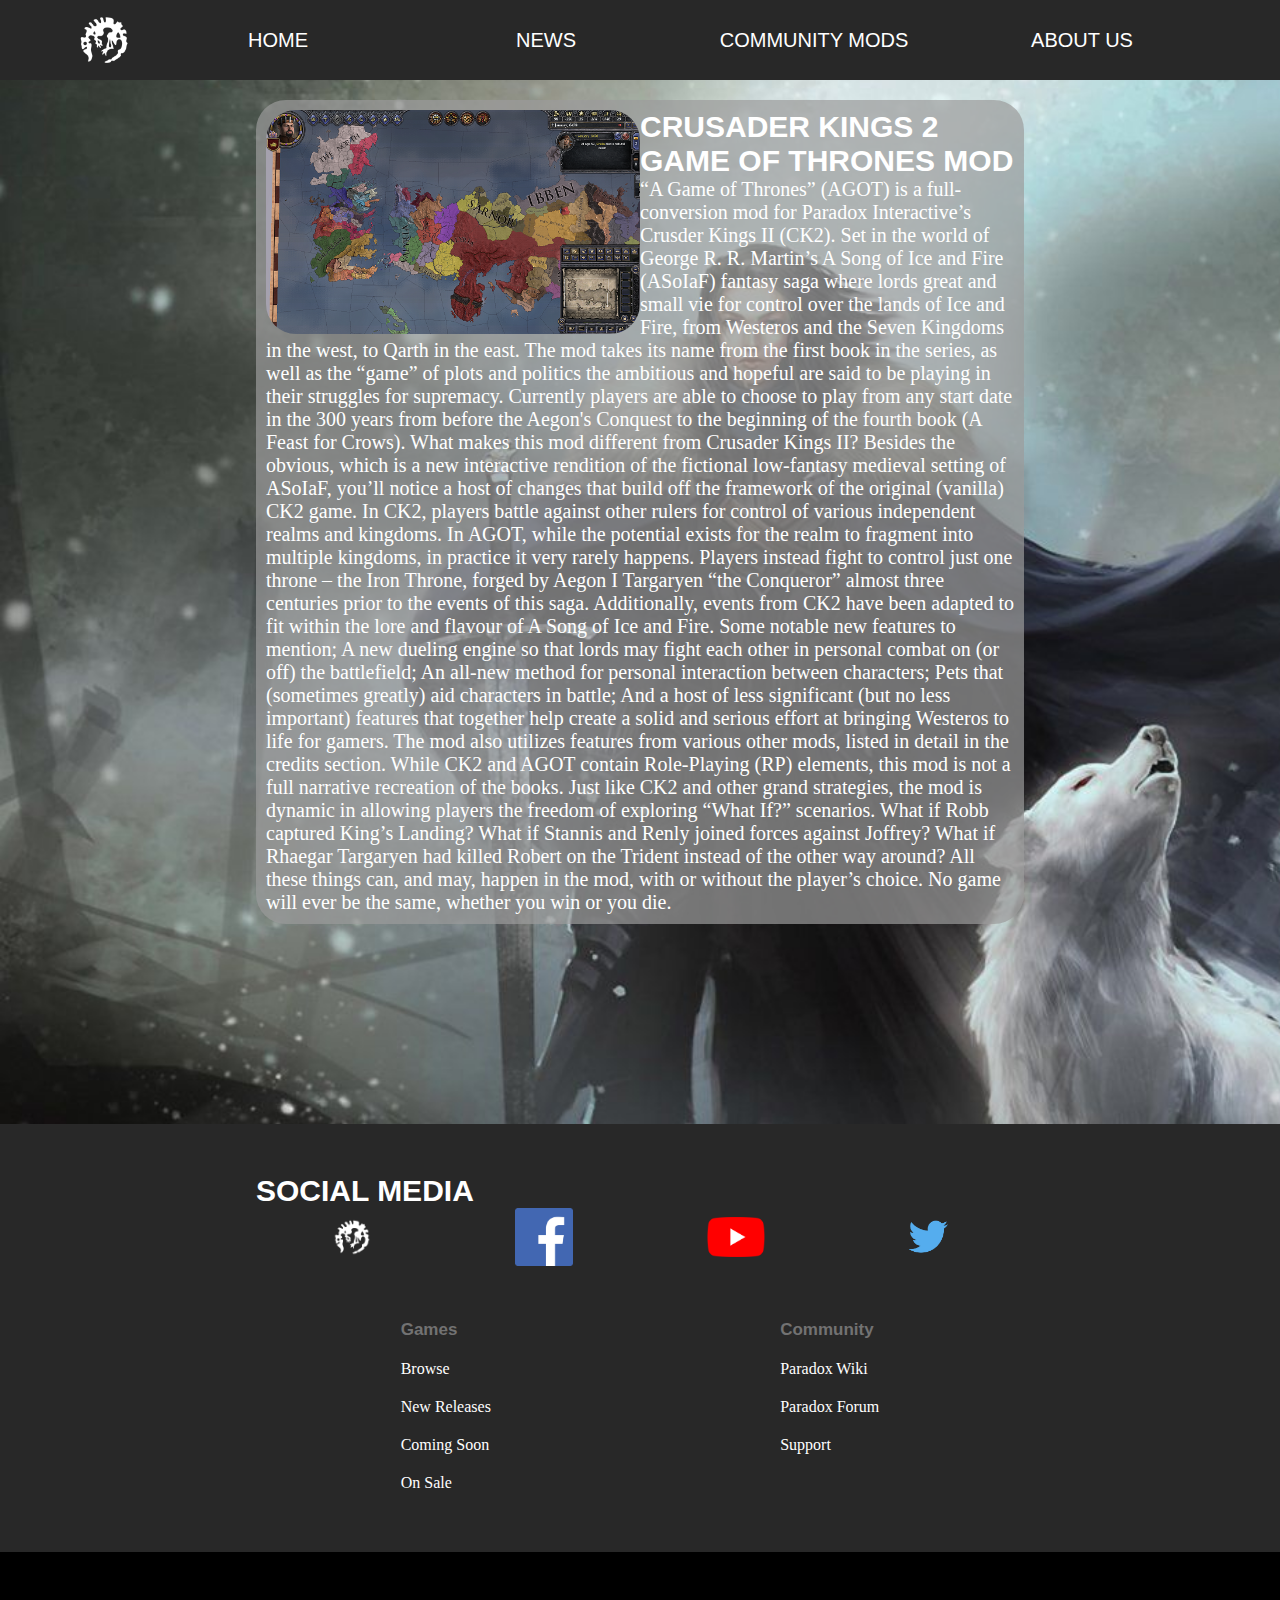
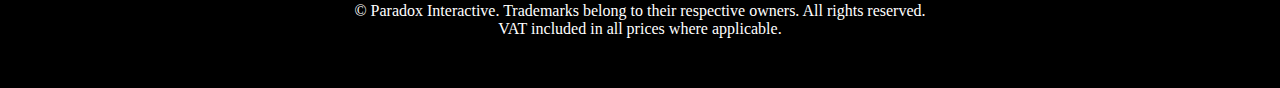
<file: myCommunityMods_ck2.html>
<!DOCTYPE html>
<html lang="en">

<head>
    <meta charset="UTF-8">
    <meta http-equiv="X-UA-Compatible" content="IE=edge">
    <meta name="viewport" content="width=device-width, initial-scale=1.0">
    <link rel="stylesheet" href="main.html">
    <link rel="stylesheet" href="css/styleMain.css">
    <title>Paradox Interactive</title>
    <link rel="icon" href="Images/Paradox_WhiteLogo.png">
    <script src="jquery-3.6.0.min.js"></script>
</head>

<body id="styleCommunityMods_ck2">
    <div class="header">
        <nav>
            <img src="Images/Paradox_WhiteLogo.png" alt="">
            <div class="navbar">
                <a class="bars" href="main.html">Home</a>
                <a class="bars" href="news.html">news</a>
                <div class="bars special">
                    community mods
                    <div class="dropDown">
                        <a href="/myCommunityMods_hoi4.html">Hearts Of Iron IV</a>
                        <a href="/myCommunityMods_ck2.html">Crusader Kings 2 </a>
                    </div>
                </div>
                <a class="bars" href="aboutUs.html">About us</a>
            </div>
        </nav>
    </div>

    <div class="main">
        <div class="description">

            <img src="Images/ck2_gameofthrones1.png" alt="">
            <h1>Crusader Kings 2 Game of thrones mod</h1>
            <p>“A Game of Thrones” (AGOT) is a full-conversion mod for Paradox Interactive’s Crusder Kings II (CK2). Set in the world of George R. R. Martin’s A Song of Ice and Fire (ASoIaF) fantasy saga where lords great and small vie for control over the
                lands of Ice and Fire, from Westeros and the Seven Kingdoms in the west, to Qarth in the east. The mod takes its name from the first book in the series, as well as the “game” of plots and politics the ambitious and hopeful are said to
                be playing in their struggles for supremacy. Currently players are able to choose to play from any start date in the 300 years from before the Aegon's Conquest to the beginning of the fourth book (A Feast for Crows). What makes this mod
                different from Crusader Kings II? Besides the obvious, which is a new interactive rendition of the fictional low-fantasy medieval setting of ASoIaF, you’ll notice a host of changes that build off the framework of the original (vanilla)
                CK2 game. In CK2, players battle against other rulers for control of various independent realms and kingdoms. In AGOT, while the potential exists for the realm to fragment into multiple kingdoms, in practice it very rarely happens. Players
                instead fight to control just one throne – the Iron Throne, forged by Aegon I Targaryen “the Conqueror” almost three centuries prior to the events of this saga. Additionally, events from CK2 have been adapted to fit within the lore and
                flavour of A Song of Ice and Fire. Some notable new features to mention; A new dueling engine so that lords may fight each other in personal combat on (or off) the battlefield; An all-new method for personal interaction between characters;
                Pets that (sometimes greatly) aid characters in battle; And a host of less significant (but no less important) features that together help create a solid and serious effort at bringing Westeros to life for gamers. The mod also utilizes
                features from various other mods, listed in detail in the credits section. While CK2 and AGOT contain Role-Playing (RP) elements, this mod is not a full narrative recreation of the books. Just like CK2 and other grand strategies, the mod
                is dynamic in allowing players the freedom of exploring “What If?” scenarios. What if Robb captured King’s Landing? What if Stannis and Renly joined forces against Joffrey? What if Rhaegar Targaryen had killed Robert on the Trident instead
                of the other way around? All these things can, and may, happen in the mod, with or without the player’s choice. No game will ever be the same, whether you win or you die.</p>

        </div>
    </div>

    <div class="footer">
        <div class="contacts">
            <h1>Social Media</h1>
            <ul>
                <li><img src="Images/Paradox_WhiteLogo.png" alt=""></li>
                <li>
                    <a href=""><img src="Images/fb.png" alt=""></a>
                </li>
                <li>
                    <a href=""><img src="Images/youtube.png" alt=""></a>
                </li>
                <li>
                    <a href=""><img src="Images/twitter.png" alt=""></a>
                </li>
            </ul>
        </div>

        <div class="contacts footer_links">
            <div>
                <h2>Games</h2>
                <ul class="games">
                    <li><a href="#">Browse</a></li>
                    <li><a href="#">New Releases</a></li>
                    <li><a href="#">Coming Soon</a></li>
                    <li><a href="#">On Sale</a></li>
                </ul>
            </div>
            <div>
                <h2>Community</h2>
                <ul class="community">
                    <li><a href="#">Paradox Wiki</a></li>
                    <li><a href="#">Paradox Forum</a></li>
                    <li><a href="#">Support</a></li>
                </ul>
            </div>
        </div>

        <div class="copyright">
            <div class="trademark">
                <p>© Paradox Interactive. Trademarks belong to their respective owners. All rights reserved.</p>
                <p> VAT included in all prices where applicable. </p>
            </div>
        </div>

    </div>
    <!--footer-->

    <script>
        $('.special').hover(function() {
            $('.dropDown').slideToggle(100);
        });
    </script>
</body>

</html>
</file>
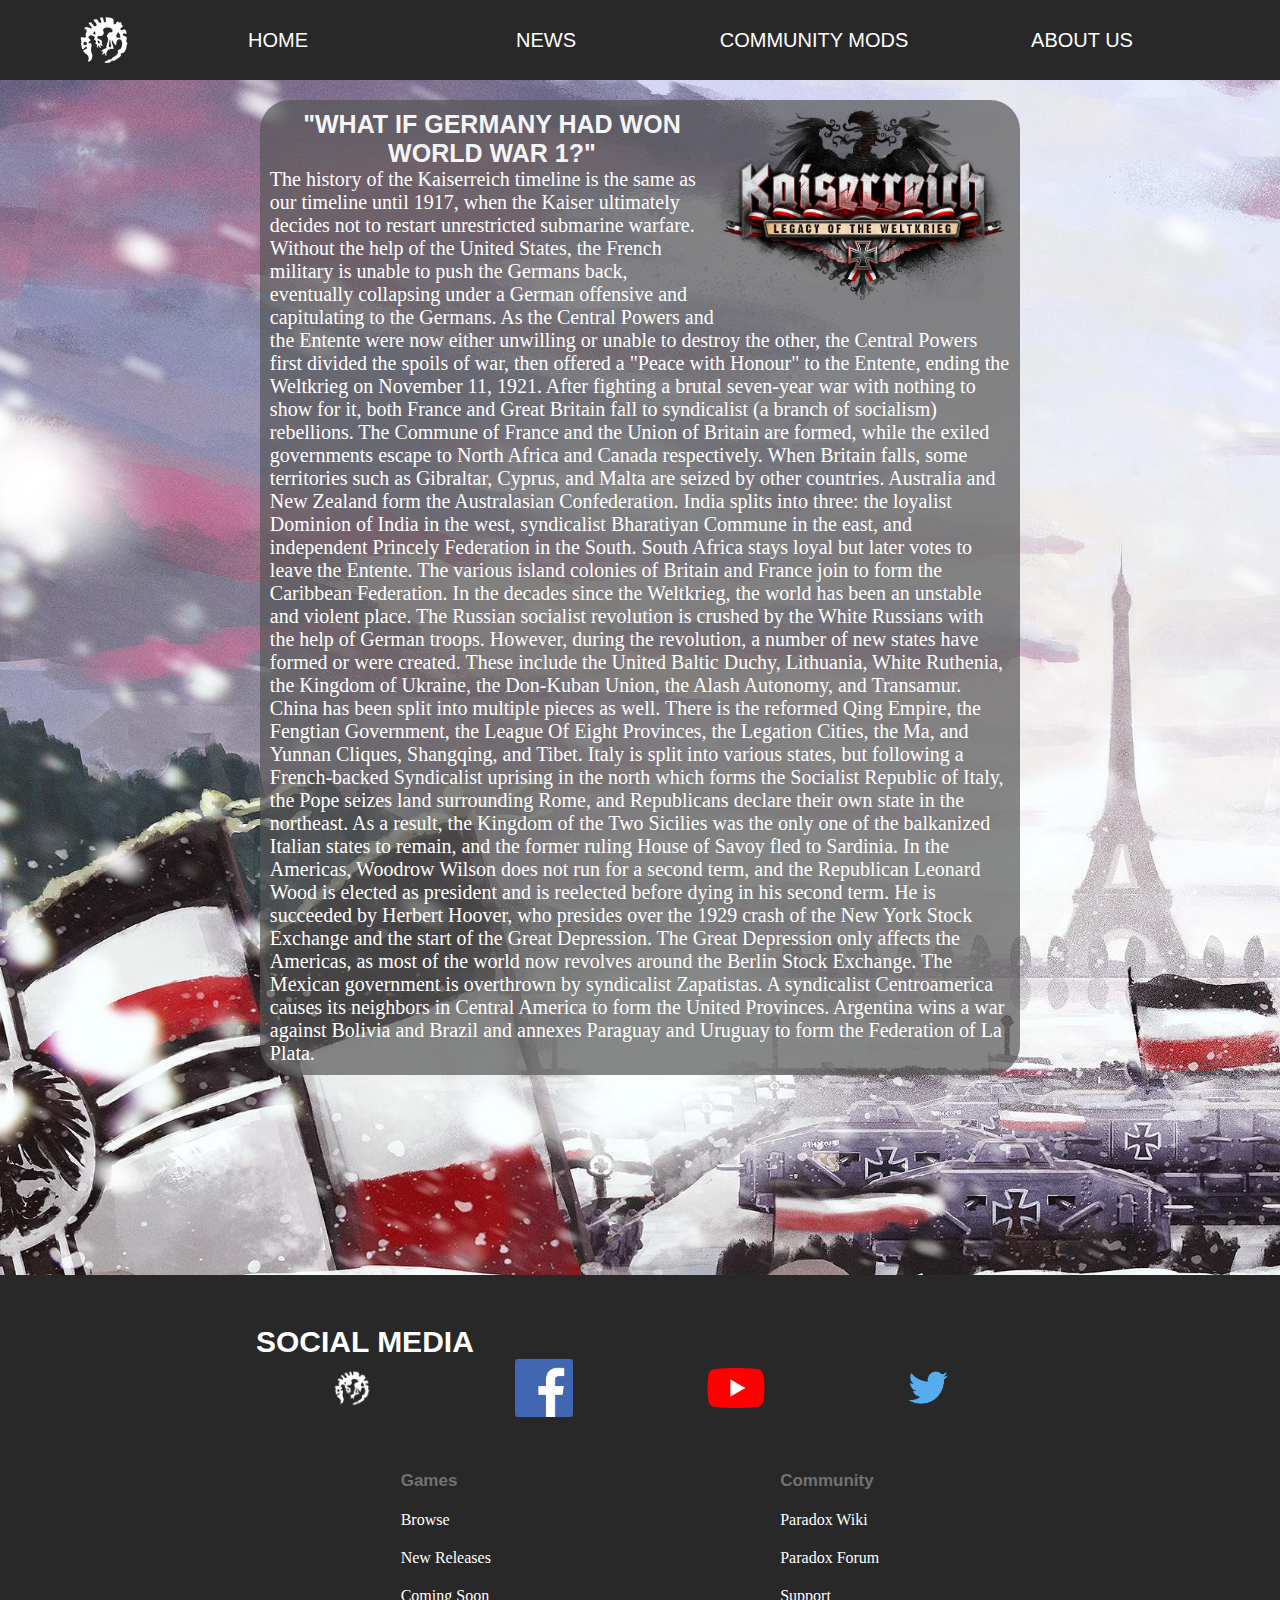
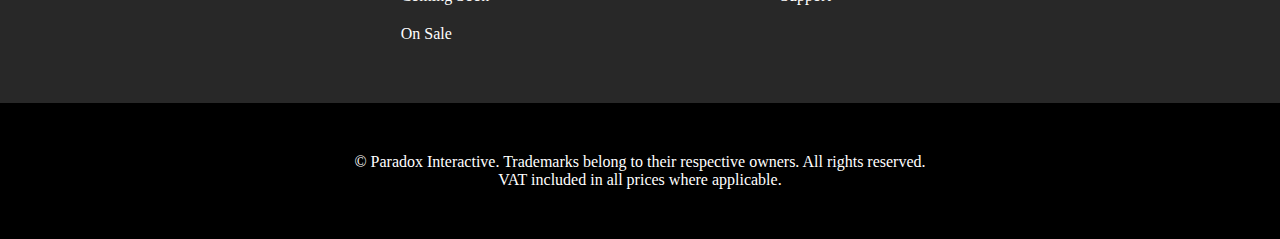
<file: myCommunityMods_hoi4.html>
<!DOCTYPE html>
<html lang="en">

<head>
    <meta charset="UTF-8">
    <meta http-equiv="X-UA-Compatible" content="IE=edge">
    <meta name="viewport" content="width=device-width, initial-scale=1.0">
    <link rel="stylesheet" href="main.html">
    <link rel="stylesheet" href="css/styleMain.css">

    <title>Paradox Interactive</title>
    <link rel="icon" href="Images/Paradox_WhiteLogo.png">
    <script src="jquery-3.6.0.min.js"></script>
</head>

<body id="styleCommunityMods_hoi4">
    <div class="header">
        <nav>
            <img src="Images/Paradox_WhiteLogo.png" alt="">
            <div class="navbar">
                <a class="bars" href="main.html">Home</a>
                <a class="bars" href="news.html">news</a>
                <div class="bars special">
                    community mods
                    <div class="dropDown">
                        <a href="/myCommunityMods_hoi4.html">Hearts Of Iron IV</a>
                        <a href="/myCommunityMods_ck2.html">Crusader Kings 2 </a>
                    </div>
                </div>
                <a class="bars" href="aboutUs.html">About us</a>
            </div>
        </nav>
    </div>

    <div class="main">
        <div class="description">
            <img id="kaiserreich_head" src="Images/kaiserreich_logo.png" alt="">
            <h1>"What if Germany had won World War 1?"</h1>
            <p>The history of the Kaiserreich timeline is the same as our timeline until 1917, when the Kaiser ultimately decides not to restart unrestricted submarine warfare. Without the help of the United States, the French military is unable to push
                the Germans back, eventually collapsing under a German offensive and capitulating to the Germans. As the Central Powers and the Entente were now either unwilling or unable to destroy the other, the Central Powers first divided the spoils
                of war, then offered a "Peace with Honour" to the Entente, ending the Weltkrieg on November 11, 1921. After fighting a brutal seven-year war with nothing to show for it, both France and Great Britain fall to syndicalist (a branch of socialism)
                rebellions. The Commune of France and the Union of Britain are formed, while the exiled governments escape to North Africa and Canada respectively. When Britain falls, some territories such as Gibraltar, Cyprus, and Malta are seized by
                other countries. Australia and New Zealand form the Australasian Confederation. India splits into three: the loyalist Dominion of India in the west, syndicalist Bharatiyan Commune in the east, and independent Princely Federation in the
                South. South Africa stays loyal but later votes to leave the Entente. The various island colonies of Britain and France join to form the Caribbean Federation. In the decades since the Weltkrieg, the world has been an unstable and violent
                place. The Russian socialist revolution is crushed by the White Russians with the help of German troops. However, during the revolution, a number of new states have formed or were created. These include the United Baltic Duchy, Lithuania,
                White Ruthenia, the Kingdom of Ukraine, the Don-Kuban Union, the Alash Autonomy, and Transamur. China has been split into multiple pieces as well. There is the reformed Qing Empire, the Fengtian Government, the League Of Eight Provinces,
                the Legation Cities, the Ma, and Yunnan Cliques, Shangqing, and Tibet. Italy is split into various states, but following a French-backed Syndicalist uprising in the north which forms the Socialist Republic of Italy, the Pope seizes land
                surrounding Rome, and Republicans declare their own state in the northeast. As a result, the Kingdom of the Two Sicilies was the only one of the balkanized Italian states to remain, and the former ruling House of Savoy fled to Sardinia.
                In the Americas, Woodrow Wilson does not run for a second term, and the Republican Leonard Wood is elected as president and is reelected before dying in his second term. He is succeeded by Herbert Hoover, who presides over the 1929 crash
                of the New York Stock Exchange and the start of the Great Depression. The Great Depression only affects the Americas, as most of the world now revolves around the Berlin Stock Exchange. The Mexican government is overthrown by syndicalist
                Zapatistas. A syndicalist Centroamerica causes its neighbors in Central America to form the United Provinces. Argentina wins a war against Bolivia and Brazil and annexes Paraguay and Uruguay to form the Federation of La Plata.</p>
        </div>
    </div>

    <div class="footer">
        <div class="contacts">
            <h1>Social Media</h1>
            <ul>
                <li><img src="Images/Paradox_WhiteLogo.png" alt=""></li>
                <li>
                    <a href=""><img src="Images/fb.png" alt=""></a>
                </li>
                <li>
                    <a href=""><img src="Images/youtube.png" alt=""></a>
                </li>
                <li>
                    <a href=""><img src="Images/twitter.png" alt=""></a>
                </li>
            </ul>
        </div>

        <div class="contacts footer_links">

            <div>
                <h2>Games</h2>
                <ul class="games">
                    <li><a href="#">Browse</a></li>
                    <li><a href="#">New Releases</a></li>
                    <li><a href="#">Coming Soon</a></li>
                    <li><a href="#">On Sale</a></li>
                </ul>
            </div>
            <div>
                <h2>Community</h2>
                <ul class="community">
                    <li><a href="#">Paradox Wiki</a></li>
                    <li><a href="#">Paradox Forum</a></li>
                    <li><a href="#">Support</a></li>
                </ul>
            </div>
        </div>

        <div class="copyright">
            <div class="trademark">
                <p>© Paradox Interactive. Trademarks belong to their respective owners. All rights reserved.</p>
                <p> VAT included in all prices where applicable. </p>
            </div>
        </div>

    </div>
    <!--footer-->

    <script>
        $('.special').hover(function() {
            $('.dropDown').slideToggle(100);
        });
    </script>

</body>

</html>
</file>
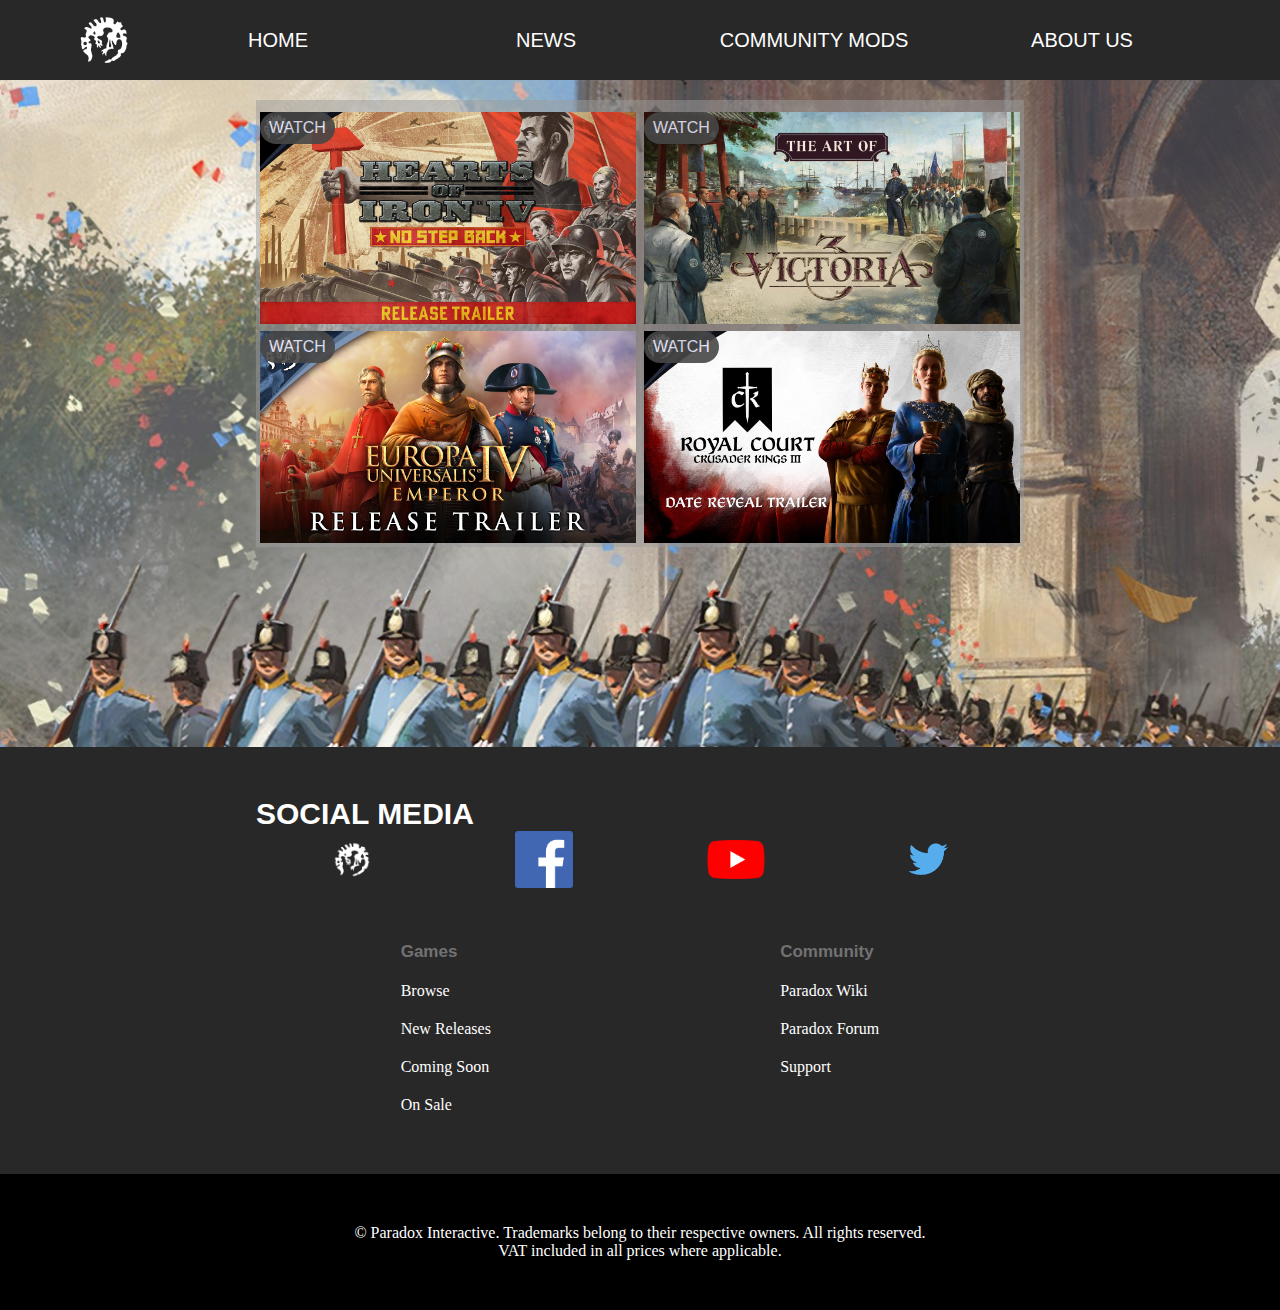
<file: news.html>
<!DOCTYPE html>
<html lang="en">

<head>
    <meta charset="UTF-8">
    <meta http-equiv="X-UA-Compatible" content="IE=edge">
    <meta name="viewport" content="width=device-width, initial-scale=1.0">
    <link rel="stylesheet" href="main.html">
    <link rel="stylesheet" href="css/styleMain.css">
    <title>Paradox Interactive</title>
    <link rel="icon" href="Images/Paradox_WhiteLogo.png">
    <script src="jquery-3.6.0.min.js"></script>
</head>

<body id="styleNews">
    <div class="header">
        <nav>
            <img src="Images/Paradox_WhiteLogo.png" alt="">
            <div class="navbar">
                <a class="bars" href="main.html">Home</a>
                <a class="bars" href="news.html">news</a>
                <div class="bars special">
                    community mods
                    <div class="dropDown">
                        <a href="/myCommunityMods_hoi4.html">Hearts Of Iron IV</a>
                        <a href="/myCommunityMods_ck2.html">Crusader Kings 2 </a>
                    </div>
                </div>
                <a class="bars" href="aboutUs.html">About us</a>
            </div>
        </nav>
    </div>

    <script>
        $('.special').hover(function() {
            $('.dropDown').slideToggle(100);
        });
    </script>

    <div class="main">
        <div class="myFavorites">
            <div class="products">
                <div class="iframe-container">
                    <iframe id="youtube_hoi4" class="game_background youtube" src="https://www.youtube.com/embed/dBJAOYiPsa4" allowfullscreen></iframe>
                    <img id="hoi4_image" class="game_background" src="/Images/news_no-step-back.png" alt="">
                </div>
                <div class="info">
                    <button id="hoi4_watch" class="watch">Watch</button>
                    <script>
                        $('#hoi4_watch').on('click', function() {
                            $('#hoi4_image').hide();
                            $('#youtube_hoi4').show();
                            $("#youtube_hoi4")[0].src += "?autoplay=1";
                        });
                    </script>
                </div>
            </div>
            <div class="products">
                <div class="iframe-container">
                    <iframe id="youtube_vic2" class="game_background youtube" src="https://www.youtube.com/embed/siZXs4d5Gqg" allowfullscreen></iframe>
                    <img id="vic2_image" class="game_background" src="Images/news_vic3.png" alt="">
                </div>
                <div class="info">
                    <button id="vic2_watch" class="watch">Watch</button>
                    <script>
                        $('#vic2_watch').on('click', function() {
                            $('#vic2_image').hide();
                            $('#youtube_vic2').show();
                            $("#youtube_vic2")[0].src += "?autoplay=1";
                        });
                    </script>
                </div>
            </div>
            <div class="products">
                <div class="iframe-container">
                    <iframe id="youtube_eu4" class="game_background youtube" src="https://www.youtube.com/embed/zA-n6DXuG8M" allowfullscreen></iframe>
                    <img id="eu4_image" class="game_background" src="Images/news_eu4.png" alt="">
                </div>
                <div class="info">
                    <button id="eu4_watch" class="watch">Watch</button>
                    <script>
                        $('#eu4_watch').on('click', function() {
                            $('#eu4_image').hide();
                            $('#youtube_eu4').show();
                            $("#youtube_eu4")[0].src += "?autoplay=1";
                        });
                    </script>
                </div>
            </div>
            <div class="products">
                <div class="iframe-container">
                    <iframe id="youtube_ck3" class="game_background youtube" src="https://www.youtube.com/embed/cvid3edWqcg" allowfullscreen></iframe>
                    <img id="ck3_image" class="game_background" src="Images/news_ck3-royal-court.png" alt="">
                </div>
                <div class="info">
                    <button id="ck3_watch" class="watch">Watch</button>
                    <script>
                        $('#ck3_watch').on('click', function() {
                            $('#ck3_image').hide();
                            $('#youtube_ck3').show();
                            $("#youtube_ck3")[0].src += "?autoplay=1";
                        });
                    </script>
                </div>
            </div>
        </div>
    </div>

    <div class="footer">
        <div class="contacts">
            <h1>Social Media</h1>
            <ul>
                <li><img src="Images/Paradox_WhiteLogo.png" alt=""></li>
                <li>
                    <a href=""><img src="Images/fb.png" alt=""></a>
                </li>
                <li>
                    <a href=""><img src="Images/youtube.png" alt=""></a>
                </li>
                <li>
                    <a href=""><img src="Images/twitter.png" alt=""></a>
                </li>
            </ul>
        </div>

        <div class="contacts footer_links">

            <ul class="games">
                <h2>Games</h2>
                <li><a href="#">Browse</a></li>
                <li><a href="#">New Releases</a></li>
                <li><a href="#">Coming Soon</a></li>
                <li><a href="#">On Sale</a></li>
            </ul>
            <ul class="community">
                <h2>Community</h2>
                <li><a href="#">Paradox Wiki</a></li>
                <li><a href="#">Paradox Forum</a></li>
                <li><a href="#">Support</a></li>
            </ul>
        </div>

        <div class="copyright">
            <div class="trademark">
                <p>© Paradox Interactive. Trademarks belong to their respective owners. All rights reserved.</p>
                <p> VAT included in all prices where applicable. </p>
            </div>
        </div>

    </div>
    <!--footer-->



</body>

</html>
</file>
<file: css/styleMain.css>
* {
    margin: 0;
    padding: 0;
    box-sizing: border-box;
}

ul {
    list-style-type: none;
}

a {
    text-decoration: none;
}

body {
    background-color: rgba(76, 76, 76, 255);
    background-image: url("/Images/main_background.png");
    background-repeat: no-repeat;
    background-size: cover;
}

.header {
    position: fixed;
    width: 100%;
    top: 0;
    left: 0;
    background-color: rgba(40, 40, 40, 255);
    height: 80px;
    z-index: 2;
}

.header nav {
    height: 100%;
    width: 60%;
    margin: auto;
    display: flex;
    align-items: center;
}

.header nav img {
    height: 100%;
}

.header nav .navbar {
    width: 100%;
    display: flex;
    line-height: 80px;
    justify-content: space-between;
    text-align: center;
}

.header nav .navbar .bars {
    font-family: 'Franklin Gothic Medium', 'Arial Narrow', Arial, sans-serif;
    font-size: 25px;
    text-transform: uppercase;
    width: 25%;
    color: white;
}

.header nav .navbar .bars .dropDown {
    background-color: rgb(196, 196, 196);
    position: absolute;
    display: none;
    border-radius: 0 0 20px 20px;
    overflow: hidden;
}

.header nav .navbar .bars .dropDown a {
    font-size: 20px;
    height: 100%;
    color: rgba(40, 40, 40, 255);
    display: block;
}

.header nav .navbar .bars .dropDown a:hover {
    background-color: rgba(76, 76, 76, 255);
    color: rgb(196, 196, 196);
}

.header nav .navbar .bars:hover {
    color: rgba(40, 40, 40, 255);
    background-color: white;
}

h1 {
    font-size: 30px;
    font-family: 'Franklin Gothic Medium', 'Arial Narrow', Arial, sans-serif;
    color: white;
    text-transform: uppercase;
}

.main {
    width: 60%;
    margin: auto;
    margin-top: 100px;
    z-index: 1;
}

.main .description {
    width: 99%;
    margin: auto;
}

.main .myFavorites {
    width: 100%;
    display: flex;
    padding-top: 8px;
    justify-content: space-around;
    align-content: space-around;
    flex-wrap: wrap;
    background-color: rgba(155, 155, 155, 0.5);
}

.main .myFavorites .products {
    width: 49%;
    position: relative;
    overflow: hidden;
    margin: 0.5%;
}

.main .myFavorites .products .iframe-container {
    position: relative;
    width: 100%;
    padding-bottom: 56.25%;
    height: 0;
}

.main .myFavorites .products .iframe-container .youtube {
    display: none;
}

.main .myFavorites .products .iframe-container iframe {
    position: absolute;
    top: 0;
    left: 0;
    width: 100%;
    height: 100%;
}

.main .myFavorites .products .game_logo {
    position: absolute;
    bottom: 0;
    right: 0;
    width: 50%;
}

.main .myFavorites .products .game_background {
    width: 100%;
}

.main .myFavorites .products .info {
    position: absolute;
    width: 100%;
    top: 0;
    left: 0;
}

.main .myFavorites .products .info button {
    position: relative;
    width: 20%;
    text-transform: uppercase;
    font-size: 20px;
    font-family: 'Franklin Gothic Medium', 'Arial Narrow', Arial, sans-serif;
    line-height: 2;
    border: none;
    color: lavender;
    background-color: rgb(71, 71, 71);
    opacity: 0.9;
    border-radius: 20px;
    overflow: hidden;
}

.main .myFavorites .products .info p {
    margin-top: 3px;
    display: block;
    width: 100%;
    background-color: rgb(71, 71, 71);
    opacity: 0;
    color: lavender;
    transition: opacity 0.3s;
}

.main .myFavorites .products .info button:hover {
    background-color: lavender;
    cursor: pointer;
    color: rgb(71, 71, 71);
}

.main .myFavorites .products .info button:hover+#ck2_Info {
    opacity: 0.9;
}

.main .myFavorites .products .info button:hover+#eu4_Info {
    opacity: 0.9;
}

.main .myFavorites .products .info button:hover+#hoi4_Info {
    opacity: 0.9;
}

.main .myFavorites .products .info button:hover+#vic2_Info {
    opacity: 0.9;
}

.footer {
    background: rgba(40, 40, 40, 255);
    width: 100%;
    position: relative;
    top: 200px;
    padding-top: 50px;
}

.footer .contacts {
    margin: auto;
    width: 60%;
}

.footer .contacts ul {
    display: flex;
    justify-content: space-around;
    align-items: center;
}

.footer .contacts ul li {
    width: 25%;
    text-align: center;
}

.footer .contacts ul li img {
    width: 30%;
}

.footer .footer_links {
    display: flex;
    margin-top: 50px;
    justify-content: space-around;
}

.footer .footer_links h2 {
    text-align: left;
    font-family: 'Franklin Gothic Medium', 'Arial Narrow', Arial, sans-serif;
    font-size: 17px;
    color: rgb(114, 114, 114);
    margin-bottom: 10px;
}

.footer .footer_links ul {
    display: block;
}

.footer .footer_links ul li {
    width: 100%;
    padding-top: 10px;
    padding-bottom: 10px;
    text-align: left;
}

.footer .footer_links ul li a {
    display: inline;
    color: white;
}

.footer .footer_links ul li a:hover {
    color: red;
}

.footer .copyright {
    background-color: black;
    margin-top: 50px;
    padding-top: 50px;
    padding-bottom: 50px;
}

.footer .copyright .trademark {
    color: white;
}

.footer .copyright .trademark p {
    text-align: center;
}


/* news CSS */

#styleNews {
    background-image: url("/Images/news_background.png");
}


/* styleCommunityMods_hoi4 CSS */

#styleCommunityMods_hoi4 {
    background-image: url("/Images/kaiserreich_background.png");
}

#styleCommunityMods_hoi4 .main .description {
    background-color: rgba(85, 85, 85, 0.7);
    padding: 10px;
    border-radius: 30px;
}

#styleCommunityMods_hoi4 .main .description h1 {
    text-align: center;
    font-size: 25px;
    color: whitesmoke;
}

#styleCommunityMods_hoi4 .main .description p {
    color: rgb(255, 255, 255);
    font-size: 20px;
}

#styleCommunityMods_hoi4 .main .description #kaiserreich_head {
    float: right;
    width: 40%;
}


/* styleCommunityMods_hoi4 CSS  END!!! */


/* styleCommunityMods_ck2 CSS */

#styleCommunityMods_ck2 {
    background-image: url("/Images/gameofthrones_background.png");
    background-size: cover;
}

#styleCommunityMods_ck2 .main .description {
    width: 100%;
    background-color: rgba(155, 155, 155, 0.7);
    border-radius: 30px;
    padding: 10px;
    margin: auto;
}

#styleCommunityMods_ck2 .main .description p {
    color: rgb(255, 255, 255);
    font-size: 20px;
}

#styleCommunityMods_ck2 .main .description img {
    width: 50%;
    border-radius: 30px;
    float: left;
}


/* styleCommunityMods_hoi4 CSS END!!! */


/* AboutUS CSS */

#styleAboutUs {
    background-image: url("/Images/aboutUs_background.png");
}

#styleAboutUs .main .description {
    background-color: rgba(85, 85, 85, 0.9);
    padding: 10px;
    border-radius: 30px;
}

#styleAboutUs .main .description img {
    border-radius: 30px;
    float: left;
    width: 40%;
    margin-right: 10px;
}

#styleAboutUs .main .description p {
    color: white;
    font-size: 20px;
}

#styleAboutUs .main .description h1 {
    color: rgb(233, 233, 233);
    font-size: 25px;
    text-align: center;
    font-family: 'Gill Sans', 'Gill Sans MT', Calibri, 'Trebuchet MS', sans-serif;
}


/* AboutUS CSS END!!! */

@media screen and (max-width: 1600px) {
    .header nav {
        width: 90%;
    }
    .header nav .navbar .bars {
        font-size: 20px;
    }
    .main .myFavorites .products .info p {
        font-size: 13px;
    }
}

@media screen and (max-width: 1307px) {
    .main .myFavorites .products .info button {
        font-size: 16px;
    }
    .main .myFavorites .products .info p {
        font-size: 11px;
    }
}

@media screen and (max-width: 1050px) {
    .header nav {
        width: 100%;
    }
    .header nav .navbar .bars {
        font-size: 15px;
    }
    .header nav .navbar .bars .dropDown a {
        font-size: 10px;
    }
    h1 {
        font-size: 20px;
    }
    .main {
        width: 80%;
    }
    .main .myFavorites .products .info button {
        font-size: 16px;
        width: 27%;
    }
    .main .myFavorites .products .info p {
        font-size: 10px;
    }
}

@media screen and (max-width: 800px) {
    .main .myFavorites .products .info button {
        font-size: 13px;
    }
    .main .myFavorites .products .info p {
        font-size: 8.25px;
    }
    .footer .contacts {
        width: 80%;
    }
    #styleCommunityMods_hoi4 .main .description h1 {
        font-size: 20px;
    }
    #styleCommunityMods_hoi4 .main .description p {
        font-size: 15px;
    }
    #styleCommunityMods_ck2 .main .description h1 {
        font-size: 20px;
    }
    #styleCommunityMods_ck2 .main .description p {
        font-size: 15px;
    }
    #styleAboutUs .main .description h1 {
        font-size: 20px;
    }
    #styleAboutUs .main .description p {
        font-size: 15px;
    }
}

@media screen and (max-width: 600px) {
    .header nav .navbar .bars {
        font-size: 12px;
    }
    .header nav .navbar .bars .dropDown a {
        font-size: 10px;
    }
    .header nav img {
        height: 50%;
    }
    h1 {
        font-size: 15px;
    }
    .main {
        width: 100%;
    }
    .main .myFavorites .products .info button {
        width: 30%;
        font-size: 15px;
    }
    .main .myFavorites .products .info p {
        font-size: 7px;
    }
    .footer .contacts {
        width: 100%;
    }
    .footer .footer_links h2 {
        font-size: 13px;
    }
    .footer .footer_links ul li a {
        font-size: 11px;
    }
    .footer .copyright .trademark p {
        font-size: 13px;
    }
}

@media screen and (max-width: 460px) {
    .header nav .navbar .bars {
        font-size: 7px;
    }
    .header nav .navbar .bars .dropDown a {
        font-size: 6px;
    }
    .header nav img {
        height: 40%;
    }
    h1 {
        font-size: 10px;
    }
    .main .myFavorites .products .info button {
        font-size: 9px;
    }
    .main .myFavorites .products .info p {
        font-size: 6px;
    }
}

@media screen and (max-width: 350px) {
    .main .myFavorites .products .info p {
        font-size: 5px;
    }
    .footer .copyright .trademark p {
        font-size: 11px;
    }
}

@media screen and (max-width: 300px) {
    .main .myFavorites .products .info p {
        font-size: 4px;
    }
}
</file>
